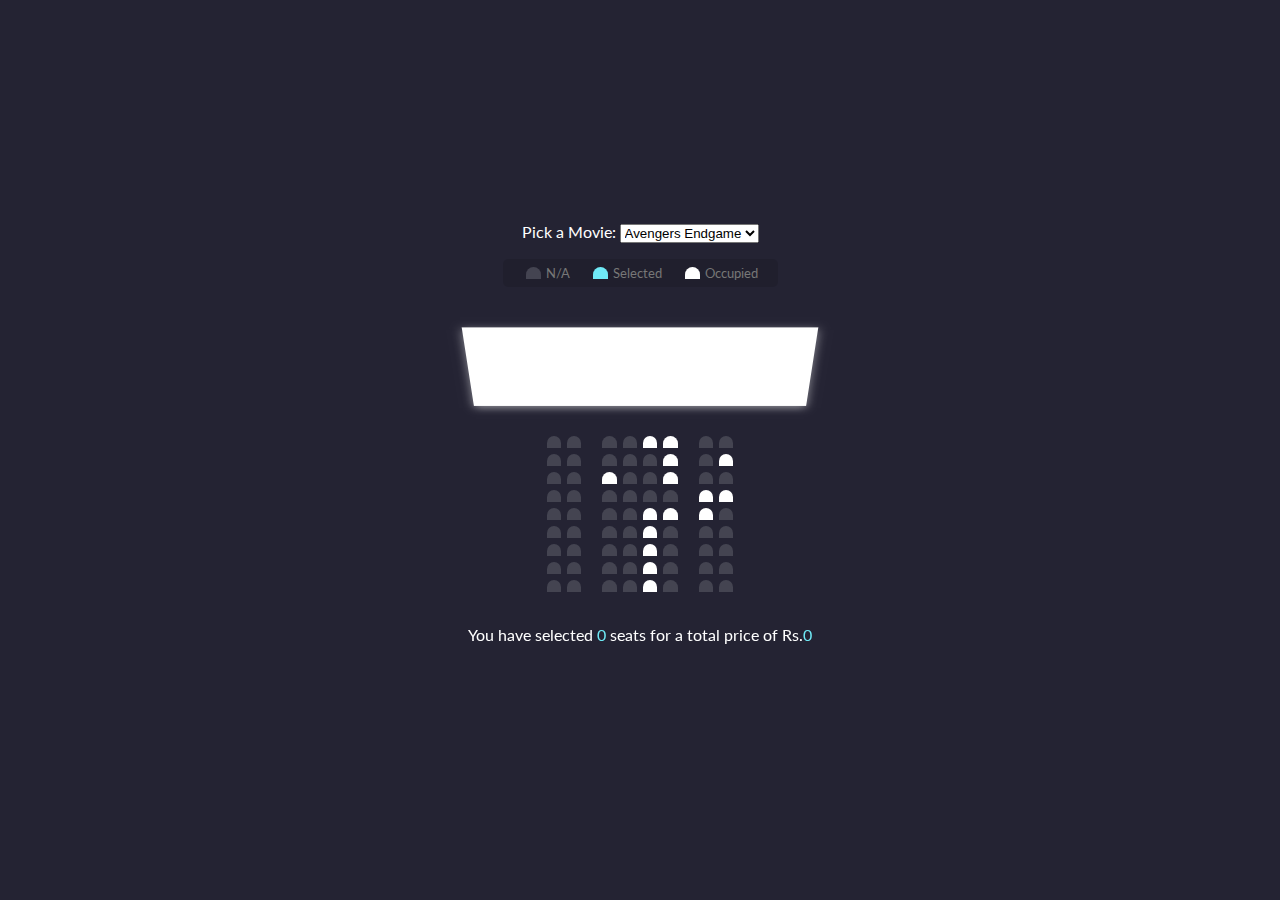
<file: Index.html>
<!DOCTYPE html>
<html lang="en">
  <head>
    <meta charset="UTF-8" />
    <meta http-equiv="X-UA-Compatible" content="IE=edge" />
    <meta name="viewport" content="width=device-width, initial-scale=1.0" />
    <link rel="stylesheet" href="style.css" />

    <title>Movie Seat Booking</title>
  </head>
  <body>
    <div class="movie-Container">
      <label>Pick a Movie:</label>
      <select id="movie">
        <option value="300">Avengers Endgame</option>
        <option value="512">KGF</option>
        <option value="468">RRR</option>
        <option value="712">Avatar 2</option>
        <option value="610">Top Gun 2</option>
        <option value="422">Unchartered</option>
      </select>
    </div>
    <ul class="showcase">
      <li>
        <div class="seat"></div>
        <small>N/A</small>
      </li>
      <li>
        <div class="seat selected"></div>
        <small>Selected</small>
      </li>
      <li>
        <div class="seat occupied"></div>
        <small>Occupied</small>
      </li>
    </ul>

    <div class="container">
        <div class="screen"></div>
   
    
    <div class="container-seats">
      <div class="row">
        <div class="seat"></div>
        <div class="seat"></div>
        <div class="seat"></div>
        <div class="seat"></div>
        <div class="seat occupied"></div>
        <div class="seat occupied"></div>
        <div class="seat"></div>
        <div class="seat"></div>
      </div>
      <div class="row">
        <div class="seat"></div>
        <div class="seat"></div>
        <div class="seat"></div>
        <div class="seat"></div>
        <div class="seat"></div>
        <div class="seat occupied"></div>
        <div class="seat"></div>
        <div class="seat occupied"></div>
      </div>
      <div class="row">
        <div class="seat"></div>
        <div class="seat"></div>
        <div class="seat occupied"></div>
        <div class="seat"></div>
        <div class="seat"></div>
        <div class="seat occupied"></div>
        <div class="seat"></div>
        <div class="seat"></div>
      </div>
      <div class="row">
        <div class="seat"></div>
        <div class="seat"></div>
        <div class="seat"></div>
        <div class="seat"></div>
        <div class="seat"></div>
        <div class="seat"></div>
        <div class="seat occupied"></div>
        <div class="seat occupied"></div>
      </div>
      <div class="row">
        <div class="seat"></div>
        <div class="seat"></div>
        <div class="seat"></div>
        <div class="seat"></div>
        <div class="seat occupied"></div>
        <div class="seat occupied"></div>
        <div class="seat occupied"></div>
        <div class="seat"></div>
      </div>
      <div class="row">
        <div class="seat"></div>
        <div class="seat"></div>
        <div class="seat"></div>
        <div class="seat"></div>
        <div class="seat occupied"></div>
        <div class="seat"></div>
        <div class="seat"></div>
        <div class="seat"></div>
      </div>
      <div class="row">
        <div class="seat"></div>
        <div class="seat"></div>
        <div class="seat"></div>
        <div class="seat"></div>
        <div class="seat occupied"></div>
        <div class="seat"></div>
        <div class="seat"></div>
        <div class="seat"></div>
      </div>
      <div class="row">
        <div class="seat"></div>
        <div class="seat"></div>
        <div class="seat"></div>
        <div class="seat"></div>
        <div class="seat occupied"></div>
        <div class="seat"></div>
        <div class="seat"></div>
        <div class="seat"></div>
      </div>
      <div class="row">
        <div class="seat"></div>
        <div class="seat"></div>
        <div class="seat"></div>
        <div class="seat"></div>
        <div class="seat occupied"></div>
        <div class="seat"></div>
        <div class="seat"></div>
        <div class="seat"></div>
      </div>
    </div>
 
    <p class="text">
      You have selected <span id="count"> 0 </span> seats for a total price of
      Rs.<span id="total">0</span>
    </p>
    <script src="script.js"></script>
  </body>
</html>
</file>
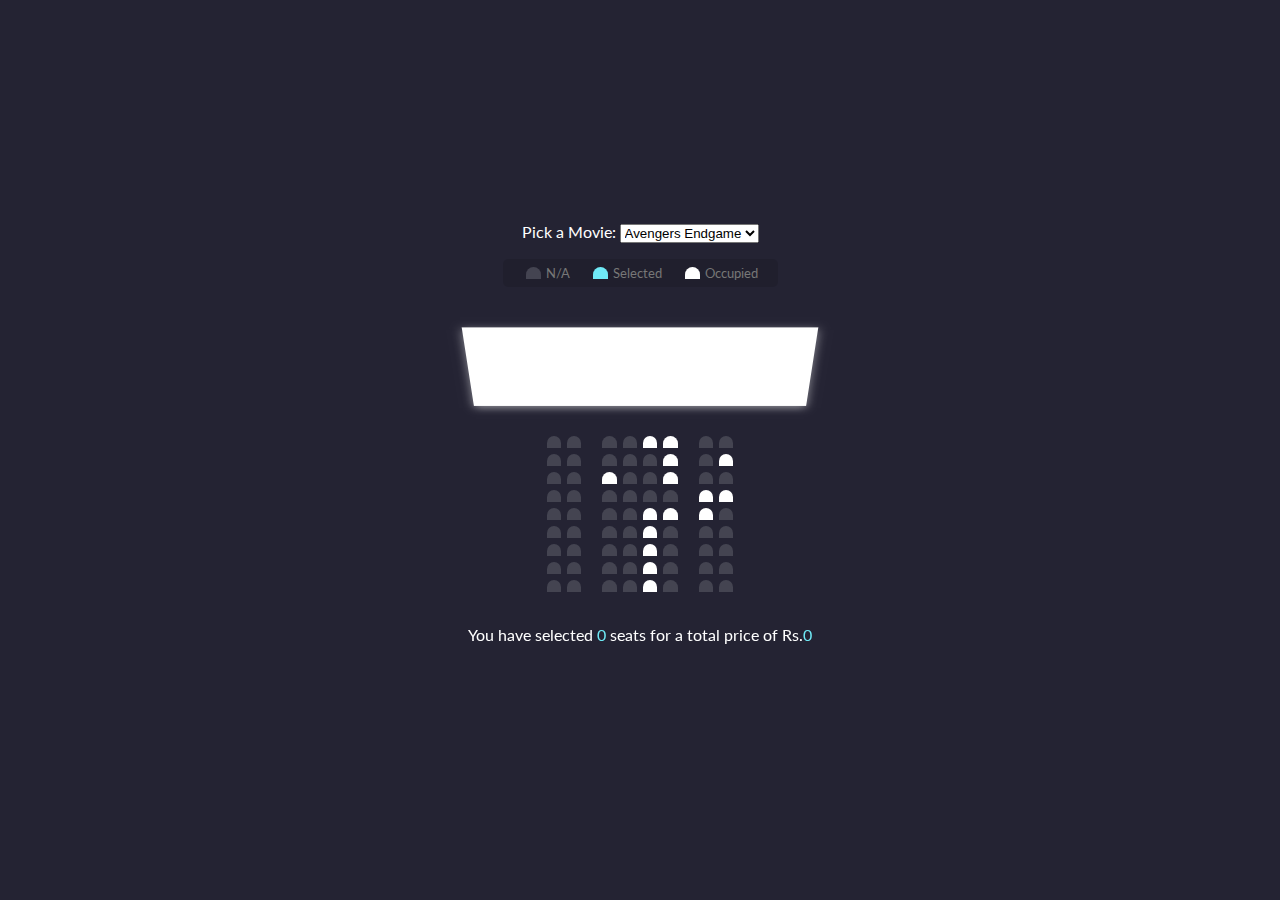
<file: Movie seat booking/Index.html>
<!DOCTYPE html>
<html lang="en">
  <head>
    <meta charset="UTF-8" />
    <meta http-equiv="X-UA-Compatible" content="IE=edge" />
    <meta name="viewport" content="width=device-width, initial-scale=1.0" />
    <link rel="stylesheet" href="style.css" />

    <title>Movie Seat Booking</title>
  </head>
  <body>
    <div class="movie-Container">
      <label>Pick a Movie:</label>
      <select id="movie">
        <option value="300">Avengers Endgame</option>
        <option value="512">KGF</option>
        <option value="468">RRR</option>
        <option value="712">Avatar 2</option>
        <option value="610">Top Gun 2</option>
        <option value="422">Unchartered</option>
      </select>
    </div>
    <ul class="showcase">
      <li>
        <div class="seat"></div>
        <small>N/A</small>
      </li>
      <li>
        <div class="seat selected"></div>
        <small>Selected</small>
      </li>
      <li>
        <div class="seat occupied"></div>
        <small>Occupied</small>
      </li>
    </ul>

    <div class="container">
        <div class="screen"></div>
   
    
    <div class="container-seats">
      <div class="row">
        <div class="seat"></div>
        <div class="seat"></div>
        <div class="seat"></div>
        <div class="seat"></div>
        <div class="seat occupied"></div>
        <div class="seat occupied"></div>
        <div class="seat"></div>
        <div class="seat"></div>
      </div>
      <div class="row">
        <div class="seat"></div>
        <div class="seat"></div>
        <div class="seat"></div>
        <div class="seat"></div>
        <div class="seat"></div>
        <div class="seat occupied"></div>
        <div class="seat"></div>
        <div class="seat occupied"></div>
      </div>
      <div class="row">
        <div class="seat"></div>
        <div class="seat"></div>
        <div class="seat occupied"></div>
        <div class="seat"></div>
        <div class="seat"></div>
        <div class="seat occupied"></div>
        <div class="seat"></div>
        <div class="seat"></div>
      </div>
      <div class="row">
        <div class="seat"></div>
        <div class="seat"></div>
        <div class="seat"></div>
        <div class="seat"></div>
        <div class="seat"></div>
        <div class="seat"></div>
        <div class="seat occupied"></div>
        <div class="seat occupied"></div>
      </div>
      <div class="row">
        <div class="seat"></div>
        <div class="seat"></div>
        <div class="seat"></div>
        <div class="seat"></div>
        <div class="seat occupied"></div>
        <div class="seat occupied"></div>
        <div class="seat occupied"></div>
        <div class="seat"></div>
      </div>
      <div class="row">
        <div class="seat"></div>
        <div class="seat"></div>
        <div class="seat"></div>
        <div class="seat"></div>
        <div class="seat occupied"></div>
        <div class="seat"></div>
        <div class="seat"></div>
        <div class="seat"></div>
      </div>
      <div class="row">
        <div class="seat"></div>
        <div class="seat"></div>
        <div class="seat"></div>
        <div class="seat"></div>
        <div class="seat occupied"></div>
        <div class="seat"></div>
        <div class="seat"></div>
        <div class="seat"></div>
      </div>
      <div class="row">
        <div class="seat"></div>
        <div class="seat"></div>
        <div class="seat"></div>
        <div class="seat"></div>
        <div class="seat occupied"></div>
        <div class="seat"></div>
        <div class="seat"></div>
        <div class="seat"></div>
      </div>
      <div class="row">
        <div class="seat"></div>
        <div class="seat"></div>
        <div class="seat"></div>
        <div class="seat"></div>
        <div class="seat occupied"></div>
        <div class="seat"></div>
        <div class="seat"></div>
        <div class="seat"></div>
      </div>
    </div>
 
    <p class="text">
      You have selected <span id="count"> 0 </span> seats for a total price of
      Rs.<span id="total">0</span>
    </p>
    <script src="script.js"></script>
  </body>
</html>
</file>
<file: style.css>
@import url("https://fonts.googleapis.com/css2?family=Lato:wght@300&family=Open+Sans:ital,wght@0,300;1,300&display=swap");
* {
    box-sizing: border-box;
  }
  
  body {
    background-color: #242333;
    color: #fff;
    display: flex;
    flex-direction: column;
    align-items: center;
    justify-content: center;
    height: 100vh;
    font-family: 'Lato', sans-serif;
    margin: 0;
  }
  
  .movie-container {
    margin: 20px 0;
  }
  
  .movie-container select {
    background-color: #fff;
    border: 0;
    border-radius: 5px;
    font-size: 14px;
    margin-left: 10px;
    padding: 5px 15px 5px 15px;
    -moz-appearance: none;
    -webkit-appearance: none;
    appearance: none;
  }
  
  .container {
    perspective: 1000px;
    margin-bottom: 30px;
  }
  .container-seats {
    perspective: 1000px;
    margin-bottom: 30px;
    padding-left: 22%;
    padding-right:22%;
  }
  
  .seat {
    background-color: #444451;
    height: 12px;
    width: 15px;
    margin: 3px;
    border-top-left-radius: 10px;
    border-top-right-radius: 10px;
  }
  
  .seat.selected {
    background-color: #6feaf6;
  }
  
  .seat.occupied {
    background-color: #fff;
  }
  
  .seat:nth-of-type(2) {
    margin-right: 18px;
  }
  
  .seat:nth-last-of-type(2) {
    margin-left: 18px;
  }
  
  .seat:not(.occupied):hover {
    cursor: pointer;
    transform: scale(1.2);
  }
  
  .showcase .seat:not(.occupied):hover {
    cursor: default;
    transform: scale(1);
  }
  
  .showcase {
    background: rgba(0, 0, 0, 0.1);
    padding: 5px 10px;
    border-radius: 5px;
    color: #777;
    list-style-type: none;
    display: flex;
    justify-content: space-between;
  }
  
  .showcase li {
    display: flex;
    align-items: center;
    justify-content: center;
    margin: 0 10px;
  }
  
  .showcase li small {
    margin-left: 2px;
  }
  
  .row {
    display: flex;
    align-items: center;
    
  }
  
  .screen {
    background-color: #fff;
    height: 100px;
    width: 100%;
    margin: 15px 0;
    transform: rotateX(-45deg);
    box-shadow: 0 3px 10px rgba(255, 255, 255, 0.5);
  }
  
  p.text {
    margin: 5px 0;
  }
  
  p.text span {
    color: #6feaf6;
  }
</file>
<file: Movie seat booking/style.css>
@import url("https://fonts.googleapis.com/css2?family=Lato:wght@300&family=Open+Sans:ital,wght@0,300;1,300&display=swap");
* {
    box-sizing: border-box;
  }
  
  body {
    background-color: #242333;
    color: #fff;
    display: flex;
    flex-direction: column;
    align-items: center;
    justify-content: center;
    height: 100vh;
    font-family: 'Lato', sans-serif;
    margin: 0;
  }
  
  .movie-container {
    margin: 20px 0;
  }
  
  .movie-container select {
    background-color: #fff;
    border: 0;
    border-radius: 5px;
    font-size: 14px;
    margin-left: 10px;
    padding: 5px 15px 5px 15px;
    -moz-appearance: none;
    -webkit-appearance: none;
    appearance: none;
  }
  
  .container {
    perspective: 1000px;
    margin-bottom: 30px;
  }
  .container-seats {
    perspective: 1000px;
    margin-bottom: 30px;
    padding-left: 22%;
    padding-right:22%;
  }
  
  .seat {
    background-color: #444451;
    height: 12px;
    width: 15px;
    margin: 3px;
    border-top-left-radius: 10px;
    border-top-right-radius: 10px;
  }
  
  .seat.selected {
    background-color: #6feaf6;
  }
  
  .seat.occupied {
    background-color: #fff;
  }
  
  .seat:nth-of-type(2) {
    margin-right: 18px;
  }
  
  .seat:nth-last-of-type(2) {
    margin-left: 18px;
  }
  
  .seat:not(.occupied):hover {
    cursor: pointer;
    transform: scale(1.2);
  }
  
  .showcase .seat:not(.occupied):hover {
    cursor: default;
    transform: scale(1);
  }
  
  .showcase {
    background: rgba(0, 0, 0, 0.1);
    padding: 5px 10px;
    border-radius: 5px;
    color: #777;
    list-style-type: none;
    display: flex;
    justify-content: space-between;
  }
  
  .showcase li {
    display: flex;
    align-items: center;
    justify-content: center;
    margin: 0 10px;
  }
  
  .showcase li small {
    margin-left: 2px;
  }
  
  .row {
    display: flex;
    align-items: center;
    
  }
  
  .screen {
    background-color: #fff;
    height: 100px;
    width: 100%;
    margin: 15px 0;
    transform: rotateX(-45deg);
    box-shadow: 0 3px 10px rgba(255, 255, 255, 0.5);
  }
  
  p.text {
    margin: 5px 0;
  }
  
  p.text span {
    color: #6feaf6;
  }
</file>
